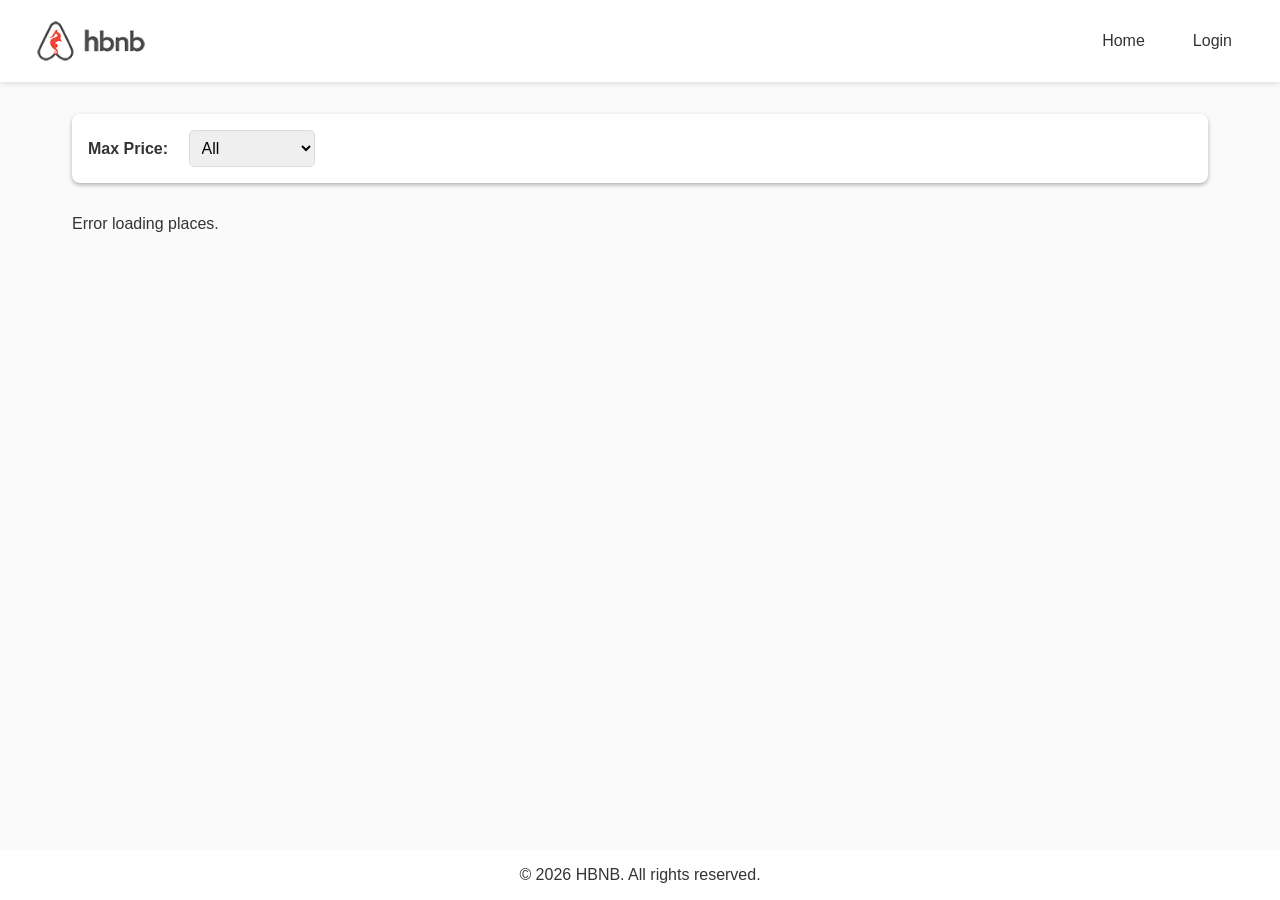
<file: Part4/index.html>
<!DOCTYPE html>
<html lang="en">
<head>
  <meta charset="UTF-8">
  <meta name="viewport" content="width=device-width, initial-scale=1.0">
  <title>List of Places</title>
  <link rel="stylesheet" href="styles.css">
</head>
<body>

  <!-- Header -->
  <header>
    <img src="images/logo.png" class="logo" alt="HBnB Logo">

    <nav>
      <a href="index.html">Home</a>
      <a href="login.html" id="login-link">Login</a>
      <a href="#" id="logout-link" style="display:none;">Logout</a>

    </nav>
  </header>

  <!-- Main Content -->
  <main>

    <!-- Filter Section -->
    <section id="filter">
      <label for="price-filter">Max Price:</label>
      <select id="price-filter">
        <option value="all">All</option>
        <option value="10">$10 or less</option>
        <option value="50">$50 or less</option>
        <option value="100">$100 or less</option>
      </select>
    </section>

    <!-- Places List -->
    <section id="places-list">
      <!-- Places will be dynamically populated here by JavaScript -->
    </section>

  </main>

  <!-- Footer -->
  <footer>
    <p>© 2026 HBNB. All rights reserved.</p>
  </footer>

  <script src="scripts.js"></script>
</body>
</html>
</file>
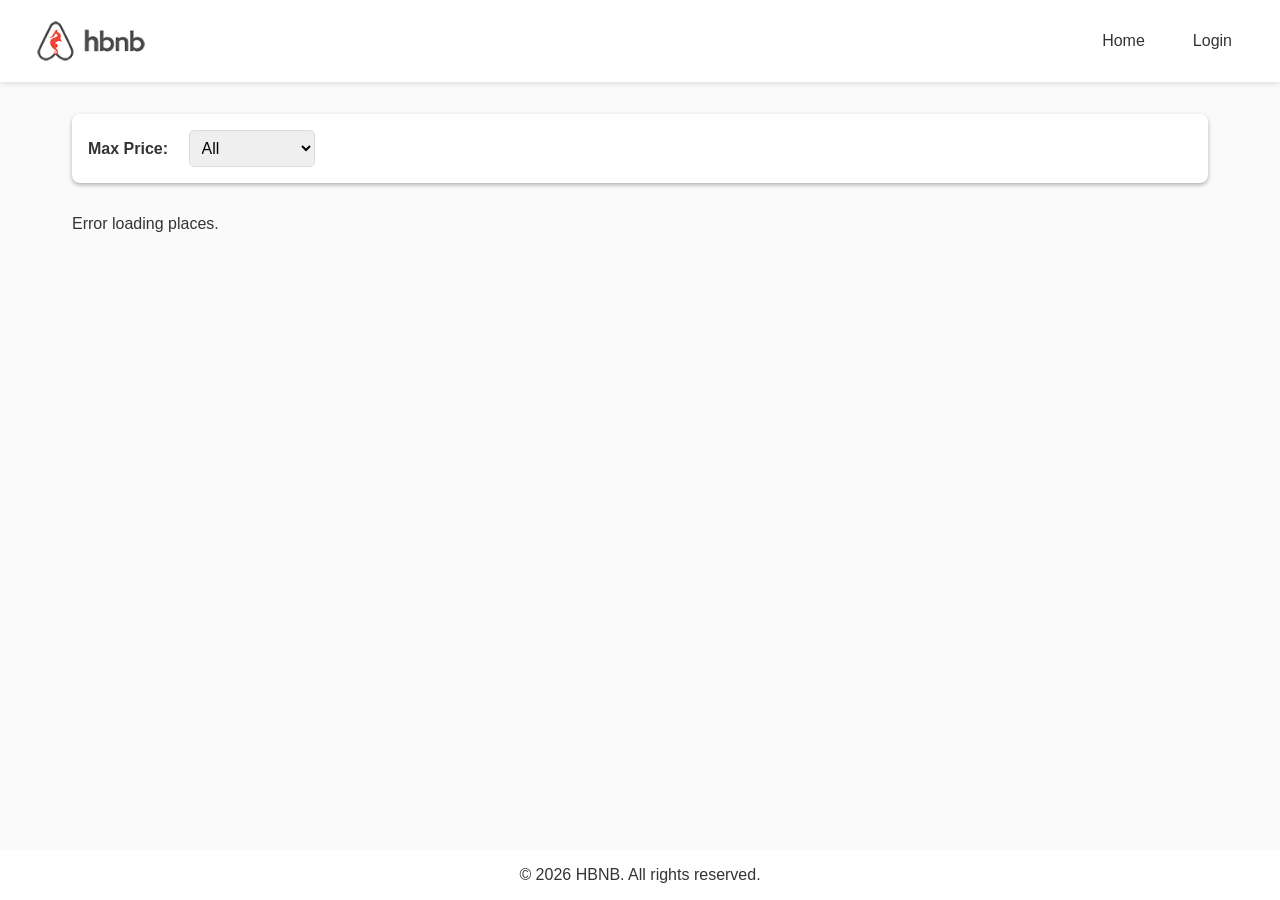
<file: Part4/add_review.html>
<!DOCTYPE html>
<html lang="en">
<head>
  <meta charset="UTF-8">
  <meta name="viewport" content="width=device-width, initial-scale=1.0">
  <title>Add Review</title>
  <link rel="stylesheet" href="styles.css">
</head>
<body>

  <header>
    <img src="images/logo.png" class="logo" alt="HBnB Logo">
    <nav>
      <a href="index.html">Home</a>
      <a href="login.html" id="login-link">Login</a>
      <a href="#" id="logout-link" style="display:none;">Logout</a>
    </nav>
  </header>

  <main>

    <section id="add-review" class="review-section">
      <h2>Share Your Experience</h2>

      <form id="review-form">

        <label for="rating">Rating</label>
        <select id="rating" required>
          <option value="">Choose rating</option>
          <option value="1">1 ⭐</option>
          <option value="2">2 ⭐⭐</option>
          <option value="3">3 ⭐⭐⭐</option>
          <option value="4">4 ⭐⭐⭐⭐</option>
          <option value="5">5 ⭐⭐⭐⭐⭐</option>
        </select>

        <label for="review-text">Your Review</label>
        <textarea
          id="review-text"
          required
          minlength="10"
          placeholder="Tell us about your stay..."
        ></textarea>

        <button type="submit">Submit</button>

      </form>
    </section>

  </main>

  <footer>
    <p>© 2026 HBNB. All rights reserved.</p>
  </footer>

  <script src="scripts.js"></script>
</body>
</html>
</file>
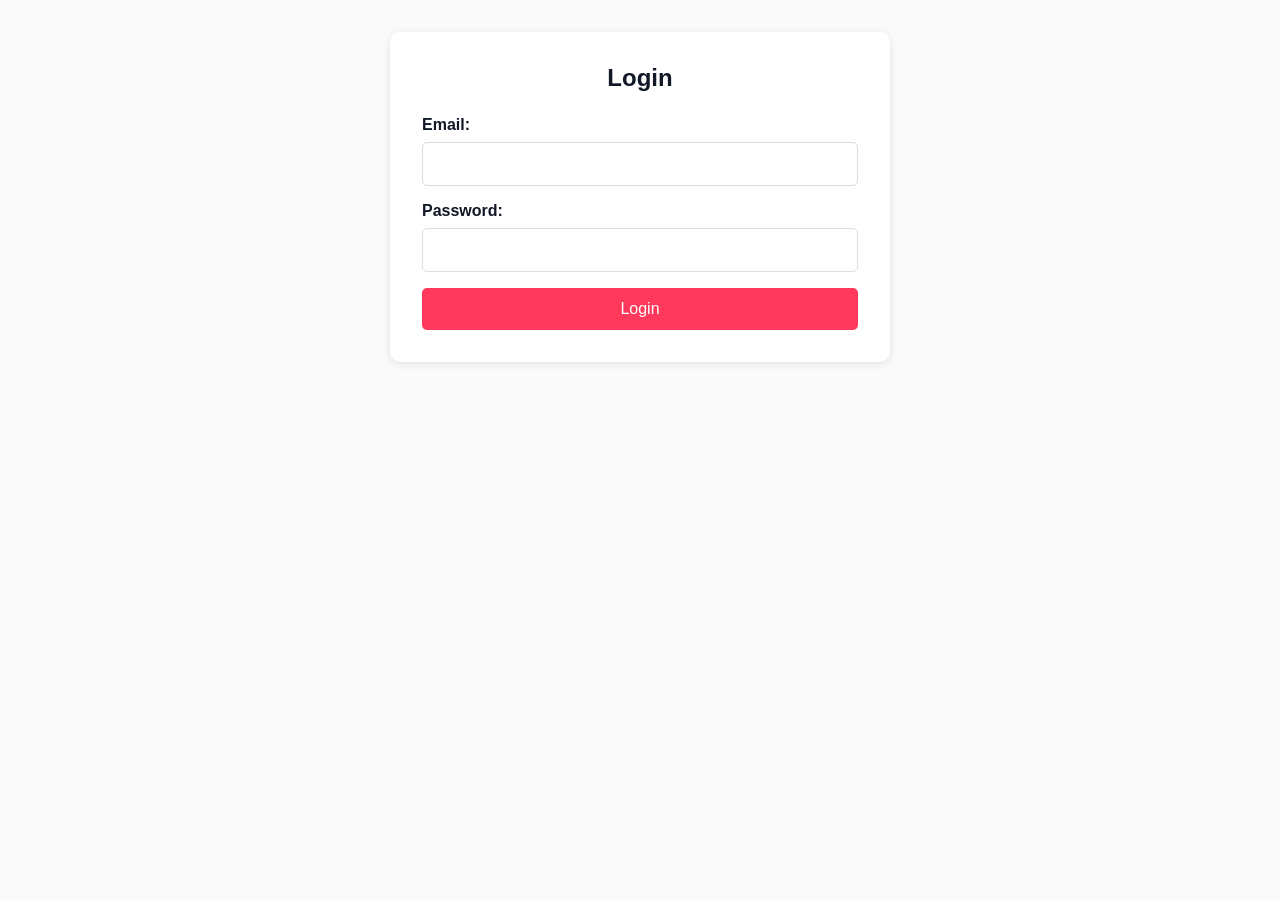
<file: Part4/login.html>
<!DOCTYPE html>
<html lang="en">
<head>
  <meta charset="UTF-8">
  <meta name="viewport" content="width=device-width, initial-scale=1.0">
  <title>Login</title>
  <link rel="stylesheet" href="styles.css">
</head>

<body>

  <main>
    <form id="login-form">
      <h2>Login</h2>

      <p id="login-error" style="display:none; color:red;"></p>

      <label for="email">Email:</label>
      <input type="email" id="email" name="email" required>

      <label for="password">Password:</label>
      <input type="password" id="password" name="password" required>

      <button type="submit">Login</button>
    </form>
  </main>

  <script src="scripts.js"></script>

</body>
</html>
</file>
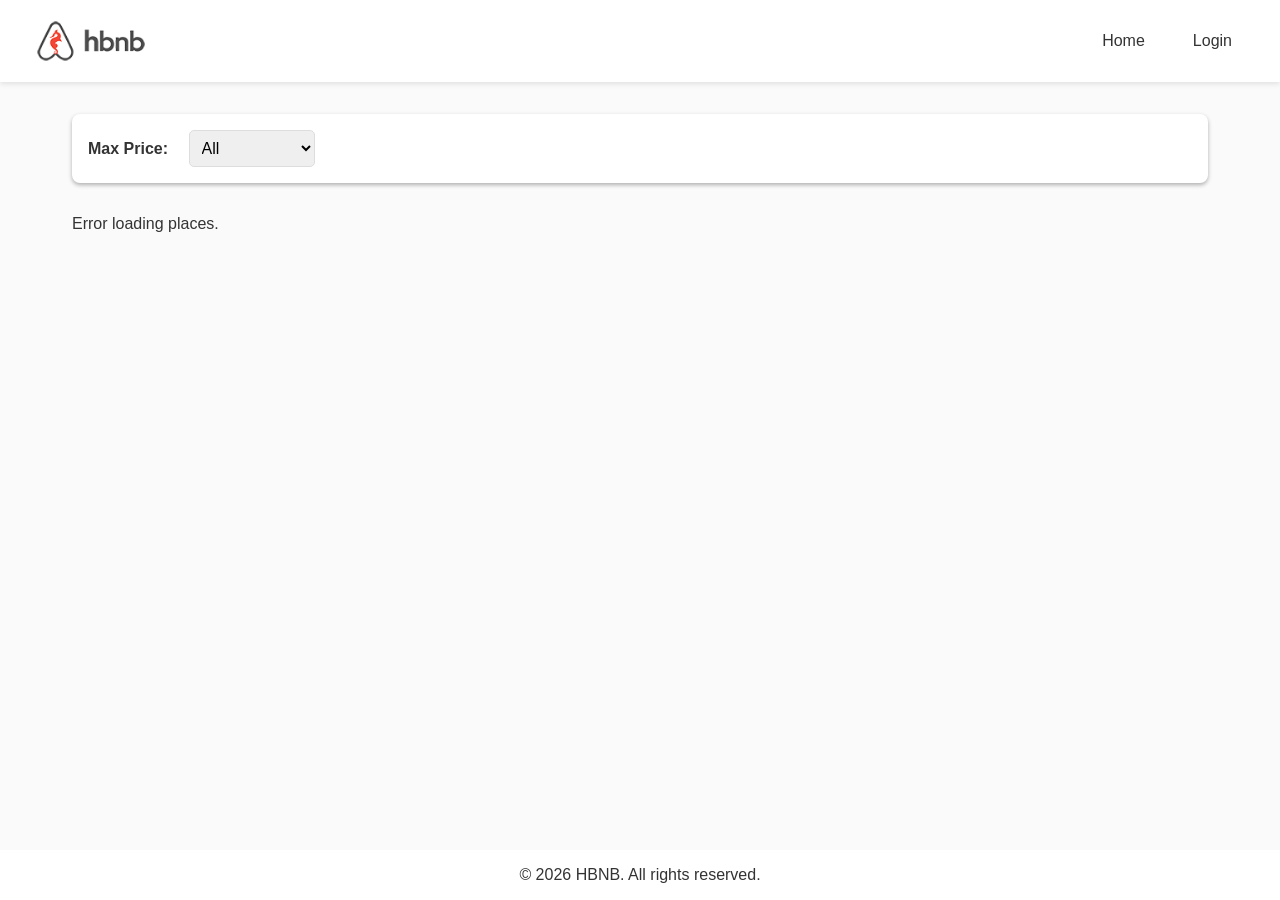
<file: Part4/place.html>
<!DOCTYPE html>
<html lang="en">
<head>
  <meta charset="UTF-8">
  <meta name="viewport" content="width=device-width, initial-scale=1.0">
  <title>Place Details</title>
  <link rel="stylesheet" href="styles.css">
</head>
<body>

  <!-- ===== Header ===== -->
  <header>
    <img src="images/logo.png" class="logo" alt="HBnB Logo">
    <nav>
      <a href="index.html">Home</a>
      <a href="login.html" id="login-link">Login</a>
      <a href="#" id="logout-link" style="display:none;">Logout</a>
    </nav>
  </header>

  <!-- ===== Main Content ===== -->
  <main>

    <!-- Place Details -->
    <section id="place-details">
      <!-- يتم تحميل بيانات المكان هنا من JS -->
    </section>

    <!-- Reviews List -->
    <section id="reviews">
      <!-- سيتم عرض الريفيوز هنا من JS -->
    </section>

    <!-- Add Review Form -->
    <section id="add-review">
      <h2>Add a Review</h2>

      <form id="review-form">
        <label for="review-text">Your Review:</label>
        <textarea id="review-text" required></textarea>

        <label for="rating">Rating:</label>
        <select id="rating" required>
          <option value="">Select rating</option>
          <option value="1">1 ⭐</option>
          <option value="2">2 ⭐⭐</option>
          <option value="3">3 ⭐⭐⭐</option>
          <option value="4">4 ⭐⭐⭐⭐</option>
          <option value="5">5 ⭐⭐⭐⭐⭐</option>
        </select>

        <button type="submit">Submit Review</button>
      </form>
    </section>

  </main>

  <!-- ===== Footer ===== -->
  <footer>
    <p>© 2026 HBNB. All rights reserved.</p>
  </footer>

  <script src="scripts.js"></script>
</body>
</html>
</file>
<file: Part4/styles.css>
/* 
  HBnB Styles
*/

* {
    box-sizing: border-box;
    margin: 0;
    padding: 0;
    font-family: 'Segoe UI', Tahoma, Geneva, Verdana, sans-serif;
}

body {
    background-color: #fafafa;
    color: #333;
    min-height: 100vh;
    display: flex;
    flex-direction: column;
}

/* Header */
header {
    background-color: #Ffffff;
    color: #333;
    padding: 1rem 2rem;
    display: flex;
    justify-content: space-between;
    align-items: center;
    box-shadow: 0 2px 5px rgba(0,0,0,0.1);
}

.logo {
    height: 50px;
    width: auto;
}

nav {
    display: flex;
    gap: 1rem;
}

nav a {
    color: #333;
    text-decoration: none;
    padding: 0.5rem 1rem;
    border-radius: 5px;
    transition: background-color 0.3s;
}

nav a:hover {
    background-color: #FF4D6D;
}

.login-button {
    padding: 0.5rem 1rem;
    border-radius: 5px;
}

.login-button:hover {
    background-color: #e31c57;
}

/* Main content */
main {
    flex: 1;
    padding: 2rem;
    max-width: 1200px;
    margin: 0 auto;
    width: 100%;
}

/* Footer */
footer {
    background-color: #Ffffff;
    color: #333;
    text-align: center;
    padding: 1rem;
    margin-top: auto;
}

/* Filter section */
#filter {
    margin-bottom: 2rem;
    padding: 1rem;
    background-color: #fff;
    border-radius: 8px;
    box-shadow: 0 2px 4px rgba(0,0,0,0.3);
}

#filter label {
    margin-right: 1rem;
    font-weight: bold;
}

#price-filter {
    padding: 0.5rem;
    border: 1px solid #ddd;
    border-radius: 5px;
    font-size: 1rem;
}

/* Places list */
#places-list {
    display: grid;
    grid-template-columns: repeat(auto-fill, minmax(300px, 1fr));
    gap: 2rem;
}

.place-card {
    background-color: #fff;
    border: 1px solid #ddd;
    border-radius: 10px;
    padding: 10px;
    margin: 20px;
    box-shadow: 0 2px 8px rgba(0,0,0,0.1);
    transition: transform 0.3s, box-shadow 0.3s;
}

.place-card:hover {
    transform: translateY(-5px);
    box-shadow: 0 4px 12px rgba(0,0,0,0.2);
}

.place-card img {
    width: 100%;
    height: 200px;
    object-fit: cover;
    border-radius: 8px;
    margin-bottom: 1rem;
}

.place-card h3 {
    color: #111827;
    margin-bottom: 0.5rem;
}

.place-card p {
    color: #7f8c8d;
    margin-bottom: 0.5rem;
}

.place-card .price {
    color: #ff385c;
    font-weight: bold;
    font-size: 1.2rem;
    margin: 1rem 0;
}

.details-button {
    background-color: #ff385c;
    color: #fff;
    border: none;
    padding: 0.75rem 1.5rem;
    border-radius: 5px;
    cursor: pointer;
    font-size: 1rem;
    width: 100%;
    transition: background-color 0.3s;
}

.details-button:hover {
    background-color: #e31c5f;
}

/* Place details */
.place-details {
    background-color: #fff;
    border-radius: 10px;
    padding: 2rem;
    margin-bottom: 2rem;
    box-shadow: 0 2px 8px rgba(0,0,0,0.3);
}

.place-info {
    margin-bottom: 1rem;
}

.place-info h1 {
    color: #111827;
    margin-bottom: 1rem;
}

.place-info p {
    margin: 0.5rem 0;
    line-height: 1.6;
}

.place-info .price {
    color: #ff385c;
    font-weight: bold;
    font-size: 1.5rem;
    margin: 1rem 0;
}

.amenities-list {
    list-style: none;
    display: flex;
    flex-wrap: wrap;
    gap: 0.5rem;
    margin-top: 1rem;
}

.amenities-list li {
    background-color: #f3f4f6;
    padding: 0.5rem 1rem;
    border-radius: 20px;
    font-size: 0.9rem;
}

/* Reviews */
#reviews {
    margin-bottom: 2rem;
}

#reviews h2 {
    color: #111827;
    margin-bottom: 1rem;
}

.review-card {
    background-color: #fff;
    border: 1px solid #ddd;
    border-radius: 10px;
    padding: 10px;
    margin: 20px 0;
    box-shadow: 0 2px 4px rgba(0,0,0,0.05);
}

.review-card .review-header {
    display: flex;
    justify-content: space-between;
    align-items: center;
    margin-bottom: 0.5rem;
}

.review-card .reviewer-name {
    font-weight: bold;
    color: #111827;
}

.review-card .rating {
    color: #f59e06;
    font-weight: bold;
}

.review-card .review-text {
    color: #7b7280;
    line-height: 1.6;
}

/* Forms */
.form, form {
    background-color: #fff;
    border-radius: 10px;
    padding: 2rem;
    box-shadow: 0 2px 8px rgba(0,0,0,0.1);
    max-width: 500px;
    margin: 0 auto;
}

form h2 {
    color: #111827;
    margin-bottom: 1.5rem;
    text-align: center;
}

form label {
    display: block;
    margin-bottom: 0.5rem;
    color: #111827;
    font-weight: bold;
}

form input,
form textarea,
form select {
    width: 100%;
    padding: 0.75rem;
    margin-bottom: 1rem;
    border: 1px solid #ddd;
    border-radius: 5px;
    font-size: 1rem;
    font-family: inherit;
}

form textarea {
    min-height: 150px;
    resize: vertical;
}

form button {
    width: 100%;
    padding: 0.75rem;
    background-color: #ff385c;
    color: #fff;
    border: none;
    border-radius: 5px;
    font-size: 1rem;
    cursor: pointer;
    transition: background-color 0.3s;
}

form button:hover {
    background-color: #FF6B81;
}

/* Add review section */
.add-review {
    margin-top: 2rem;
}

.add-review h2 {
    color: #111827;
    margin-bottom: 1rem;
}

/* Responsive design */
@media (max-width: 768px) {
    header {
        flex-direction: column;
        text-align: center;
    }
    
    nav {
        margin-top: 1rem;
    }
    
    #places-list {
        grid-template-columns: 1fr;
    }
    
    main {
        padding: 1rem;
    }
}
</file>
